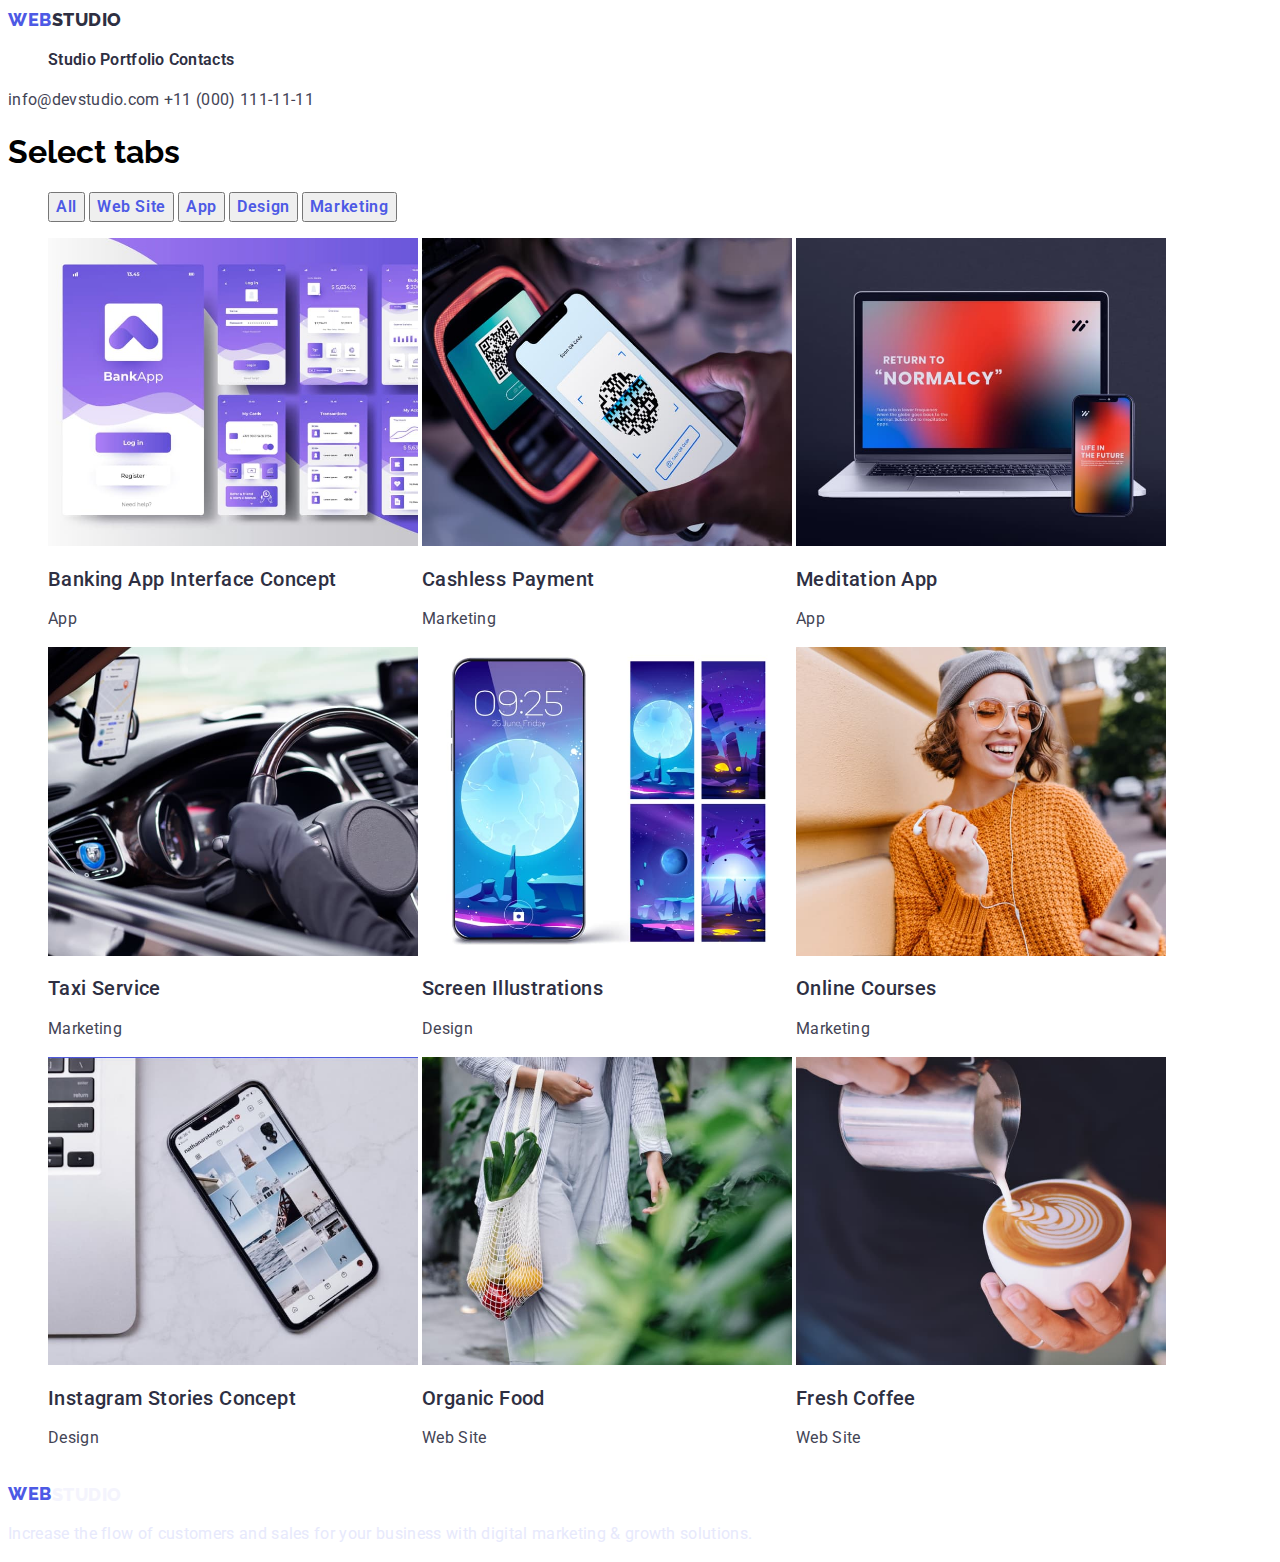
<file: portfolio.html>
<!DOCTYPE html>
<html lang="en">
  <head>
    <meta charset="UTF-8" />
    <meta http-equiv="X-UA-Compatible" content="IE=edge" />
    <meta name="viewport" content="width=device-width, initial-scale=1.0" />
    <link rel="stylesheet" href="./css/styles.css" />
    <link rel="preconnect" href="https://fonts.googleapis.com" />
    <link rel="preconnect" href="https://fonts.gstatic.com" crossorigin />
    <link
      href="https://fonts.googleapis.com/css2?family=Raleway:wght@800&family=Roboto:wght@400;500;700;900&display=swap"
      rel="stylesheet"
    />
    <title>portfolio</title>
  </head>
  <body class="body-portfolio">
    <header>
      <a href="index.html" class="web-logo"
        >Web<span class="studio-logo">Studio</span></a
      >

      <nav>
        <ul>
          <li><a href="index.html" class="studio-menu">Studio</a></li>
          <li><a href="portfolio.html" class="portfolio-menu">Portfolio</a></li>
          <li><a href="index.html" class="contacts-menu">Contacts</a></li>
        </ul>
      </nav>

      <a href="mailto:info@devstudio.com" class="gmail">info@devstudio.com</a>

      <a href="tel:+11(000)111-11-11" class="tel">+11 (000) 111-11-11</a>
    </header>

    <main>
      <section>
        <div>
          <h1>Select tabs</h1>

          <ul>
            <li><button class="menu-button-all" type="button">All</button></li>
            <li>
              <button class="menu-button-web-site" type="button">
                Web Site
              </button>
            </li>
            <li><button class="menu-button-app" type="button">App</button></li>
            <li>
              <button class="menu-button-design" type="button">Design</button>
            </li>
            <li>
              <button class="menu-button-marketing" type="button">
                Marketing
              </button>
            </li>
          </ul>
        </div>
      

      <ul>
        <li class="project-card">
          <img src="images/bank_app.jpg" alt="bank app" width="370" />
          <div>
            <h2 class="project-card-title">Banking App Interface Concept</h2>
            <p class="project-card-text">App</p>
          </div>
        </li>

        <li class="project-card">
          <img
            src="images/cashless_payment.jpg"
            alt="cashless payment"
            width="370"
          />
          <div>
            <h2 class="project-card-title">Cashless Payment</h2>
            <p class="project-card-text">Marketing</p>
          </div>
        </li>

        <li class="project-card">
          <img
            src="images/meditation_app.jpg"
            alt="meditation app"
            width="370"
          />
          <div>
            <h2 class="project-card-title">Meditation App</h2>
            <p class="project-card-text">App</p>
          </div>
        </li>

        <li class="project-card">
          <img src="images/taxi_app.jpg" alt="taxi app" width="370" />
          <div>
            <h2 class="project-card-title">Taxi Service</h2>
            <p class="project-card-text">Marketing</p>
          </div>
        </li>

        <li class="project-card">
          <img
            src="images/screen_illustration.jpg"
            alt="screen illustration"
            width="370"
          />
          <div>
            <h2 class="project-card-title">Screen Illustrations</h2>
            <p class="project-card-text">Design</p>
          </div>
        </li>

        <li class="project-card">
          <img
            src="images/online_course.jpg"
            alt="online courses"
            width="370"
          />
          <div>
            <h2 class="project-card-title">Online Courses</h2>
            <p class="project-card-text">Marketing</p>
          </div>
        </li>

        <li class="project-card">
          <img src="images/instagram.jpg" alt="instagram" width="370" />
          <div>
            <h2 class="project-card-title">Instagram Stories Concept</h2>
            <p class="project-card-text">Design</p>
          </div>
        </li>

        <li class="project-card">
          <img src="images/food.jpg" alt="organic food" width="370" />
          <div>
            <h2 class="project-card-title">Organic Food</h2>
            <p class="project-card-text">Web Site</p>
          </div>
        </li>

        <li class="project-card">
          <img src="images/coffee.jpg" alt="coffee" width="370" />
          <div>
            <h2 class="project-card-title">Fresh Coffee</h2>
            <p class="project-card-text">Web Site</p>
          </div>
        </li>
      </ul>
    </section>
    </main>

    <footer class="footer">
      <a href="index.html" class="web-logo-footer"
        >Web<span class="studio-logo-footer">Studio</span></a>

      <p class="footer-text">
        Increase the flow of customers and sales for your business with digital
        marketing & growth solutions.
      </p>
    </footer>
  </body>
</html>
</file>
<file: css/styles.css>
.body,
.body-portfolio {
  font-family: "Raleway", "Roboto", sans-serif;
}
.web-logo {
  color: #4d5ae5;
  font-family: "Raleway";
  font-style: normal;
  font-weight: 800;
  font-size: 18px;
  line-height: 24px;
  display: flex;
  align-items: center;
  letter-spacing: 0.03em;
  text-transform: uppercase;
  flex: none;
  order: 0;
  flex-grow: 0;
  text-decoration: none;
  cursor: pointer;
}
.studio-logo {
  color: #2e2f42;
  font-family: "Raleway";
  font-style: normal;
  font-weight: 800;
  font-size: 18px;
  line-height: 24px;
  align-items: center;
  letter-spacing: 0.03em;
  text-transform: uppercase;
  flex: none;
  order: 1;
  flex-grow: 0;
  text-decoration: none;
  cursor: pointer;
}
.studio-logo-footer{
  font-family: 'Raleway';
font-style: normal;
font-weight: 800;
font-size: 18px;
line-height: 21px;
display: flex;
align-items: center;
letter-spacing: 0.03em;
text-transform: uppercase;
color: #F4F4FD;
flex: none;
order: 1;
flex-grow: 0;
cursor: pointer;
text-decoration: none;
}
.web-logo-footer{
  color: #4d5ae5;
  font-family: "Raleway";
  font-style: normal;
  font-weight: 800;
  font-size: 18px;
  line-height: 24px;
  display: flex;
  align-items: center;
  letter-spacing: 0.03em;
  text-transform: uppercase;
  flex: none;
  order: 0;
  flex-grow: 0;
  text-decoration: none;
  cursor: pointer;
}
li {
  display: inline-block;
}
.studio-menu {
  font-family: "Roboto";
  font-style: normal;
  font-weight: 600;
  font-size: 16px;
  line-height: 24px;
  letter-spacing: 0.02em;
  color: #2e2f42;
  flex: none;
  order: 0;
  flex-grow: 0;
  list-style-type: none;
  text-decoration: none;
}
.portfolio-menu {
  font-family: "Roboto";
  font-style: normal;
  font-weight: 600;
  font-size: 16px;
  line-height: 24px;
  letter-spacing: 0.02em;
  color: #2e2f42;
  flex: none;
  order: 1;
  flex-grow: 0;
  list-style-type: none;
  text-decoration: none;
}
.contacts-menu {
  font-family: "Roboto";
  font-style: normal;
  font-weight: 600;
  font-size: 16px;
  line-height: 24px;
  letter-spacing: 0.02em;
  color: #2e2f42;
  flex: none;
  order: 2;
  flex-grow: 0;
  list-style-type: none;
  text-decoration: none;
}
.gmail {
  font-family: "Roboto";
  font-style: normal;
  font-weight: 400;
  font-size: 16px;
  line-height: 24px;
  letter-spacing: 0.02em;
  color: #434455;
  text-decoration: none;
}
.tel {
  font-family: "Roboto";
  font-style: normal;
  font-weight: 400;
  font-size: 16px;
  line-height: 24px;
  letter-spacing: 0.02em;
  color: #434455;
  text-decoration: none;
}

.title {
  font-family: "Roboto";
  font-style: normal;
  font-weight: 600;
  font-size: 56px;
  line-height: 60px;
  text-align: center;
  letter-spacing: 0.02em;
  color: #ffffff;
}
.title-button {
  font-family: "Roboto";
  font-style: normal;
  font-weight: 600;
  font-size: 16px;
  line-height: 19px;
  display: flex;
  align-items: center;
  letter-spacing: 0.04em;
  color: #ffffff;
  flex: none;
  order: 0;
  flex-grow: 0;
  cursor: pointer;
}
.strategy-title {
  font-family: "Roboto";
  font-style: normal;
  font-weight: 500;
  font-size: 20px;
  line-height: 24px;
  letter-spacing: 0.02em;
  color: #2e2f42;
  flex: none;
  order: 0;
  flex-grow: 0;
}
.strategy-text {
  font-family: "Roboto";
  font-style: normal;
  font-weight: 400;
  font-size: 16px;
  line-height: 24px;
  letter-spacing: 0.02em;
  color: #434455;
  flex: none;
  order: 1;
  flex-grow: 0;
}
.punctuality-title {
  font-family: "Roboto";
  font-style: normal;
  font-weight: 500;
  font-size: 20px;
  line-height: 24px;
  letter-spacing: 0.02em;
  color: #2e2f42;
  flex: none;
  order: 0;
  flex-grow: 0;
}
.punctuality-text {
  font-family: "Roboto";
  font-style: normal;
  font-weight: 400;
  font-size: 16px;
  line-height: 24px;
  letter-spacing: 0.02em;
  color: #434455;
  flex: none;
  order: 1;
  flex-grow: 0;
}
.diligence-title {
  font-family: "Roboto";
  font-style: normal;
  font-weight: 500;
  font-size: 20px;
  line-height: 24px;
  color: #2e2f42;
  flex: none;
  order: 0;
  flex-grow: 0;
}
.diligence-text {
  font-family: "Roboto";
  font-style: normal;
  font-weight: 400;
  font-size: 16px;
  line-height: 24px;
  letter-spacing: 0.02em;
  color: #434455;
  flex: none;
  order: 1;
  flex-grow: 0;
}
.technologies-title {
  font-family: "Roboto";
  font-style: normal;
  font-weight: 500;
  font-size: 20px;
  line-height: 24px;
  letter-spacing: 0.02em;
  color: #2e2f42;
  flex: none;
  order: 0;
  flex-grow: 0;
}
.technologies-text {
  font-family: "Roboto";
  font-style: normal;
  font-weight: 400;
  font-size: 16px;
  line-height: 24px;
  letter-spacing: 0.02em;
  color: #434455;
  flex: none;
  order: 1;
  flex-grow: 0;
}
.w-a-w-d {
  font-family: "Roboto";
  font-style: normal;
  font-weight: 600;
  font-size: 36px;
  line-height: 40px;
  text-align: center;
  letter-spacing: 0.02em;
  text-transform: capitalize;
  color: #2e2f42;
}
.wawd-img-one {
  box-sizing: border-box;
  width: 360px;
  height: 300px;
  background: linear-gradient(
      0deg,
      rgba(77, 90, 229, 0.1),
      rgba(77, 90, 229, 0.1)
    ),
    url(2368.jpg);
  background-blend-mode: soft-light, normal;
  border: 1px solid #e7e9fc;
  order: 0;
  flex-grow: 0;
}
.wawd-img-two {
  box-sizing: border-box;
  width: 360px;
  height: 300px;
  background: linear-gradient(
      0deg,
      rgba(77, 90, 229, 0.1),
      rgba(77, 90, 229, 0.1)
    ),
    url(2225.jpg);
  background-blend-mode: soft-light, normal;
  border: 1px solid #e7e9fc;
  flex: none;
  order: 0;
  flex-grow: 0;
}
.wawd-img-three {
  box-sizing: border-box;
  width: 360px;
  height: 300px;
  background: linear-gradient(
      0deg,
      rgba(77, 90, 229, 0.1),
      rgba(77, 90, 229, 0.1)
    ),
    url(photo-1545235617-7a424c1a60cc.jpg);
  background-blend-mode: soft-light, normal;
  border: 1px solid #e7e9fc;
  flex: none;
  order: 0;
  flex-grow: 0;
}
.our-team {
  font-family: "Roboto";
  font-style: normal;
  font-weight: 600;
  font-size: 36px;
  line-height: 40px;
  text-align: center;
  letter-spacing: 0.02em;
  text-transform: capitalize;
  color: #2e2f42;
}
.mark-img {
  width: 264px;
  height: 260px;
  background: url(man-with-laptop-presenting-something.jpg);
  mix-blend-mode: normal;
  flex: none;
  order: 0;
  flex-grow: 0;
}
.mark-name {
  font-family: "Roboto";
  font-style: normal;
  font-weight: 500;
  font-size: 20px;
  line-height: 24px;
  text-align: center;
  letter-spacing: 0.02em;
  color: #2e2f42;
  flex: none;
  order: 0;
  flex-grow: 0;
}
.mark-work {
  font-family: "Roboto";
  font-style: normal;
  font-weight: 400;
  font-size: 16px;
  line-height: 24px;
  text-align: center;
  letter-spacing: 0.02em;
  color: #434455;
  flex: none;
  order: 1;
  flex-grow: 0;
}
.img-tom {
  width: 264px;
  height: 260px;
  background: url(img-2.jpg);
  mix-blend-mode: normal;
  flex: none;
  order: 0;
  flex-grow: 0;
}
.tom-name {
  font-family: "Roboto";
  font-style: normal;
  font-weight: 500;
  font-size: 20px;
  line-height: 24px;
  text-align: center;
  letter-spacing: 0.02em;
  color: #2e2f42;
  flex: none;
  order: 0;
  flex-grow: 0;
}
.tom-work {
  font-family: "Roboto";
  font-style: normal;
  font-weight: 400;
  font-size: 16px;
  line-height: 24px;
  text-align: center;
  letter-spacing: 0.02em;
  color: #434455;
  flex: none;
  order: 1;
  flex-grow: 0;
}
.img-camila {
  width: 264px;
  height: 260px;
  background: url(young-beautiful-woman-pink-warm-sweater-natural-look-smiling-portrait-isolated-long-hair.jpg);
  mix-blend-mode: normal;
  flex: none;
  order: 0;
  flex-grow: 0;
}
.camila-name {
  font-family: "Roboto";
  font-style: normal;
  font-weight: 500;
  font-size: 20px;
  line-height: 24px;
  text-align: center;
  letter-spacing: 0.02em;
  color: #2e2f42;
  flex: none;
  order: 0;
  flex-grow: 0;
}
.camila-work {
  font-family: "Roboto";
  font-style: normal;
  font-weight: 400;
  font-size: 16px;
  line-height: 24px;
  text-align: center;
  letter-spacing: 0.02em;
  color: #434455;
  flex: none;
  order: 1;
  flex-grow: 0;
}
.img-daniel {
  width: 264px;
  height: 260px;
  background: url(confident-handsome-guy-posing-against-white-wall.jpg);
  mix-blend-mode: normal;
  flex: none;
  order: 0;
  flex-grow: 0;
}
.daniel-name {
  font-family: "Roboto";
  font-style: normal;
  font-weight: 500;
  font-size: 20px;
  line-height: 24px;
  text-align: center;
  letter-spacing: 0.02em;
  color: #2e2f42;
  flex: none;
  order: 0;
  flex-grow: 0;
}
.daniel-work {
  font-family: "Roboto";
  font-style: normal;
  font-weight: 400;
  font-size: 16px;
  line-height: 24px;
  text-align: center;
  letter-spacing: 0.02em;
  color: #434455;
  flex: none;
  order: 1;
  flex-grow: 0;
}
.footer-text {
  font-family: "Roboto";
  font-style: normal;
  font-weight: 400;
  font-size: 16px;
  line-height: 24px;
  letter-spacing: 0.02em;
  color: #e7e9fc;
}
.menu-button-all {
  font-family: "Roboto";
  font-style: normal;
  font-weight: 600;
  font-size: 16px;
  line-height: 24px;
  display: flex;
  align-items: center;
  text-align: center;
  letter-spacing: 0.04em;
  color: #4D5AE5;
  flex: none;
  order: 0;
  flex-grow: 0;
  cursor: pointer;
}
.menu-button-web-site {
  font-family: "Roboto";
  font-style: normal;
  font-weight: 600;
  font-size: 16px;
  line-height: 24px;
  display: flex;
  align-items: center;
  text-align: center;
  letter-spacing: 0.04em;
  color: #4D5AE5;
  flex: none;
  order: 0;
  flex-grow: 0;
  cursor: pointer;
}
.menu-button-app {
  font-family: "Roboto";
  font-style: normal;
  font-weight: 600;
  font-size: 16px;
  line-height: 24px;
  display: flex;
  align-items: center;
  text-align: center;
  letter-spacing: 0.04em;
  color: #4D5AE5;
  flex: none;
  order: 0;
  flex-grow: 0;
  cursor: pointer;
}
.menu-button-design {
  font-family: "Roboto";
  font-style: normal;
  font-weight: 600;
  font-size: 16px;
  line-height: 24px;
  display: flex;
  align-items: center;
  text-align: center;
  letter-spacing: 0.04em;
  color: #4D5AE5;
  flex: none;
  order: 0;
  flex-grow: 0;
  cursor: pointer;
}
.menu-button-marketing {
  font-family: "Roboto";
  font-style: normal;
  font-weight: 600;
  font-size: 16px;
  line-height: 24px;
  display: flex;
  align-items: center;
  text-align: center;
  letter-spacing: 0.04em;
  color: #4D5AE5;
  order: 0;
  flex-grow: 0;
  cursor: pointer;
}
.project-card-title {
  font-family: "Roboto";
  font-style: normal;
  font-weight: 500;
  font-size: 20px;
  line-height: 24px;
  letter-spacing: 0.02em;
  color: #2e2f42;
  flex: none;
  order: 0;
  flex-grow: 0;
}
.project-card-text {
  font-family: "Roboto";
  font-style: normal;
  font-weight: 400;
  font-size: 16px;
  line-height: 24px;
  letter-spacing: 0.02em;
  color: #434455;
  flex: none;
  order: 1;
  flex-grow: 0;
}

.studio-menu:hover {
  color: #4D5AE5;
}
.portfolio-menu:hover {
  color: #4D5AE5;
}
.contacts-menu:hover {
  color: #4D5AE5;
}
.gmail:hover {
  color: #4D5AE5;
}
.tel:hover {
  color: #4D5AE5;
}
.title-button:hover {
  color: #ffffff;
}
.menu-button-all:hover {
  color: #ffffff;
}
.menu-button-web-site:hover {
  color: #ffffff;
}
.menu-button-app:hover {
  color: #ffffff;
}
.menu-button-marketing:hover {
  color: #ffffff;
}
.menu-button-design:hover {
  color: #ffffff;
}
.menu-button-marketing:hover {
  color: #ffffff;
}
.studio-menu:focus{
  color: #4D5AE5;
}
.portfolio-menu:focus{
  color: #4D5AE5;
}
.contacts-menu:focus{
  color: #4D5AE5;
}
.gmail:focus{
  color: #4D5AE5;
}
.tel:focus{
  color: #4D5AE5;
}
.title-button:focus {
  color: #ffffff;
}
.menu-button-all:focus {
  color: #ffffff;
}
.menu-button-web-site:focus {
  color: #ffffff;
}
.menu-button-app:focus {
  color: #ffffff;
}
.menu-button-marketing:focus {
  color: #ffffff;
}
.menu-button-design:focus {
  color: #ffffff;
}
.menu-button-marketing:focus {
  color: #ffffff;
}
</file>
